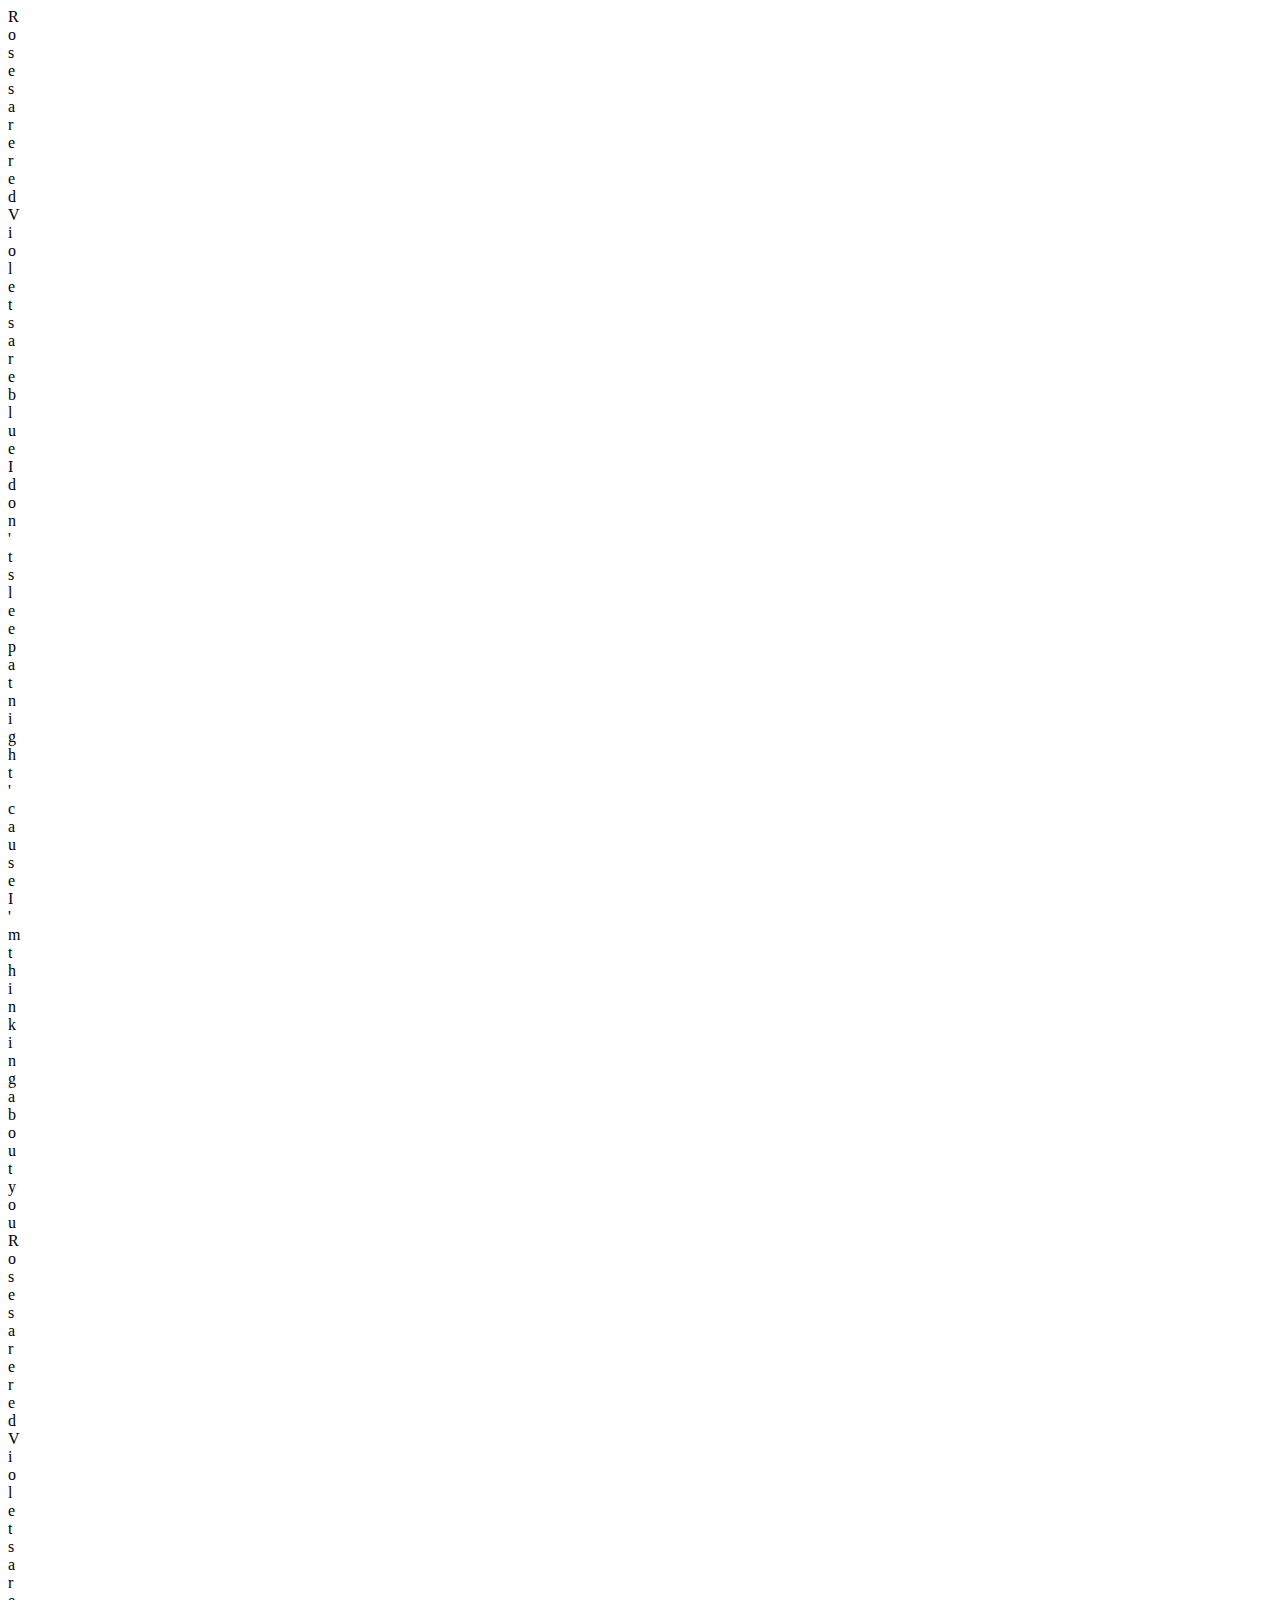
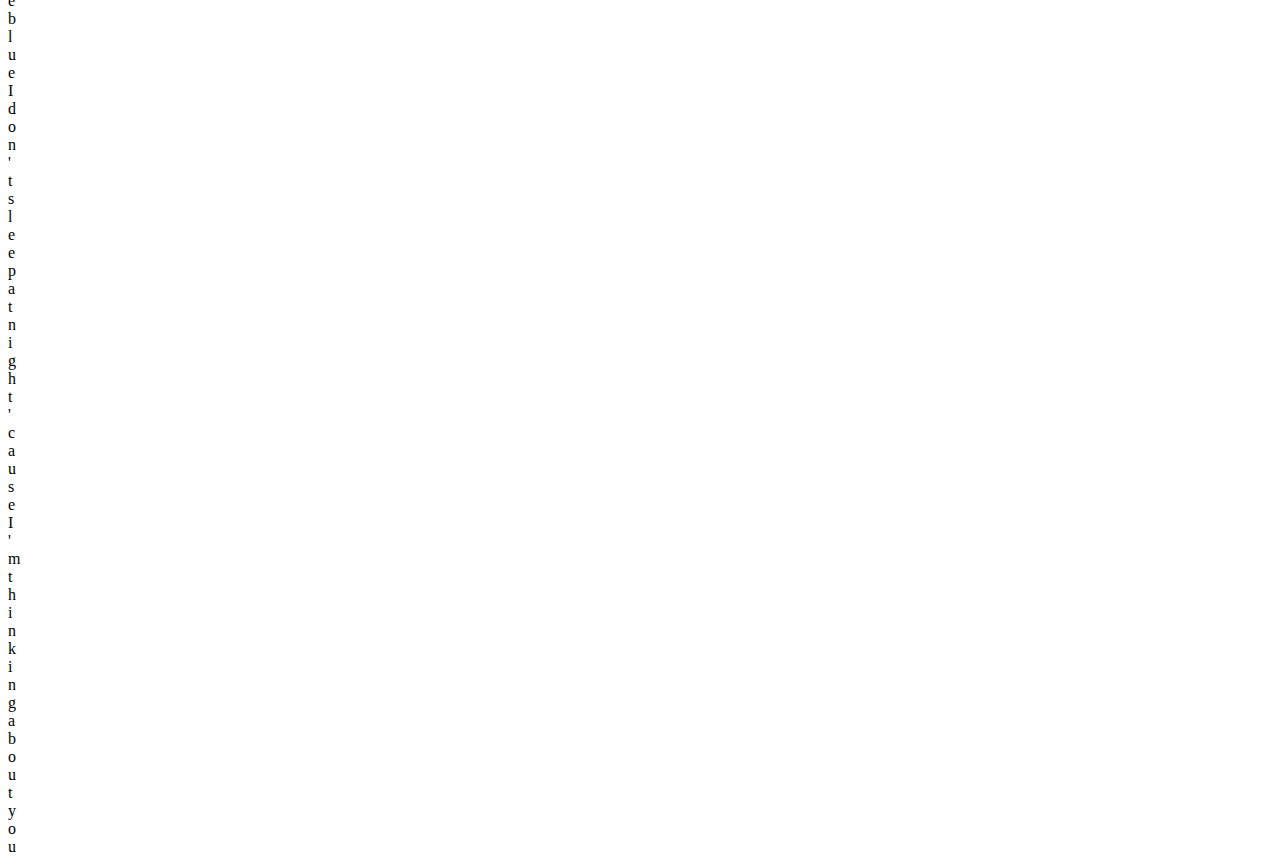
<file: LoveLetter/index.html>
<!DOCTYPE html>
<html lang="en">
<head>
    <meta charset="UTF-8">
    <meta http-equiv="X-UA-Compatible" content="IE=edge">
    <meta name="viewport" content="width=device-width, initial-scale=1.0">
    <title>Document</title>
    <link rel="stylesheet" href="style.css">
    <script src="script.js" defer></script>
</head>
<body>
    <div class="canvas">
        <div class="puddle" style="--x: 1.55em; --y: 3.73em">Roses are red</div>
        <div class="puddle" style="--x: 1.5em; --y: 1.8em">Violets are blue</div>
        <div class="puddle" style="--x: -1.5em; --y: -1.8em">I don't sleep at night </div>
        <div class="puddle" style="--x: -1.3em; --y: -3.7em">'cause I'm thinking about you</div>
      </div>
</body>
</html>
</file>
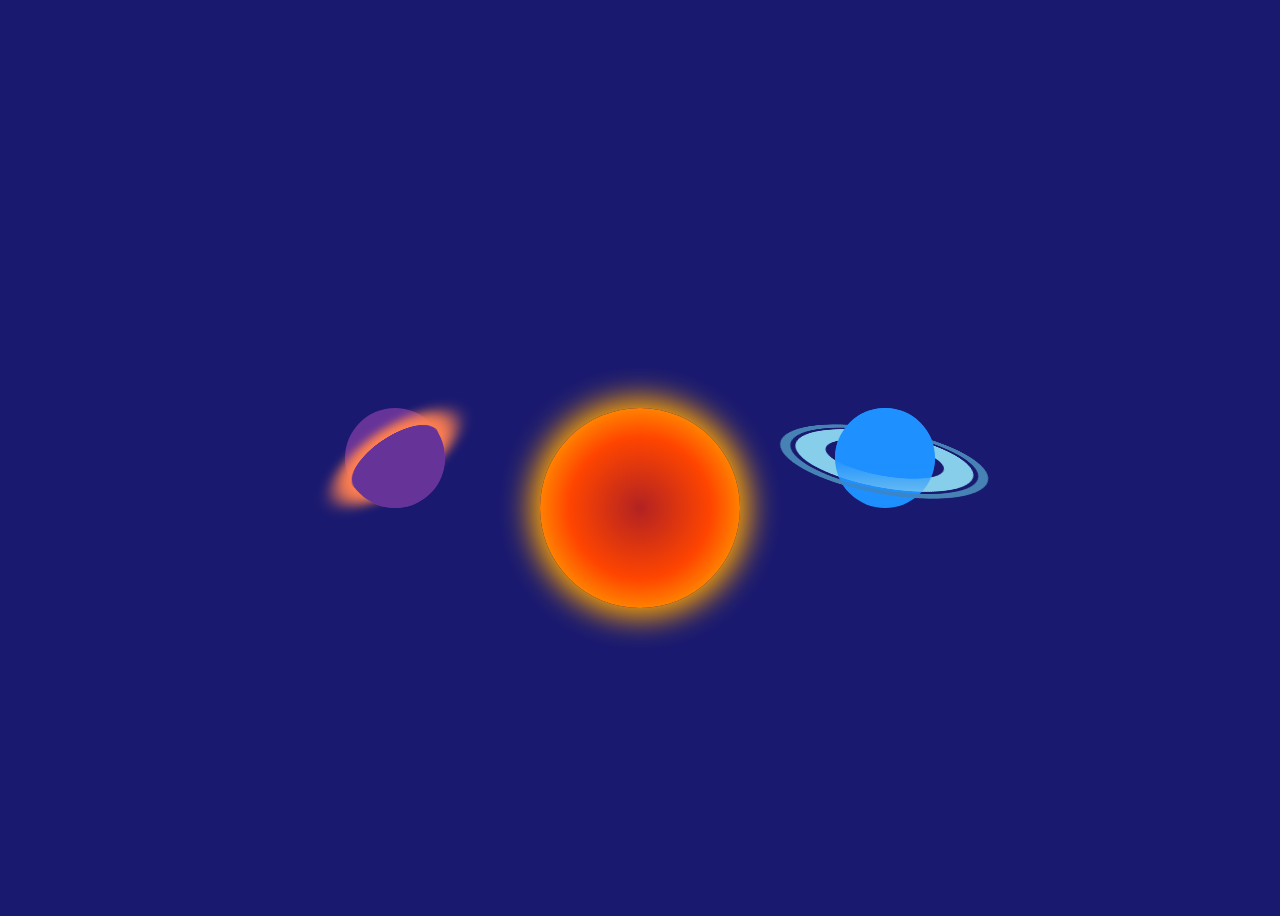
<file: Planets/index.html>
<!DOCTYPE html>
<html lang="en">
<head>
    <meta charset="UTF-8">
    <meta http-equiv="X-UA-Compatible" content="IE=edge">
    <meta name="viewport" content="width=device-width, initial-scale=1.0">
    <title>Planets</title>
    <link rel="stylesheet" href="style.css">
    <script src="one.js" defer></script>
</head>
<body>
    <space>
        <planet class="hidden"></planet>
        <planet class="left"></planet>
        <planet class="center"></planet>
        <planet class="right"></planet>
    </space>
</body>
</html>
</file>
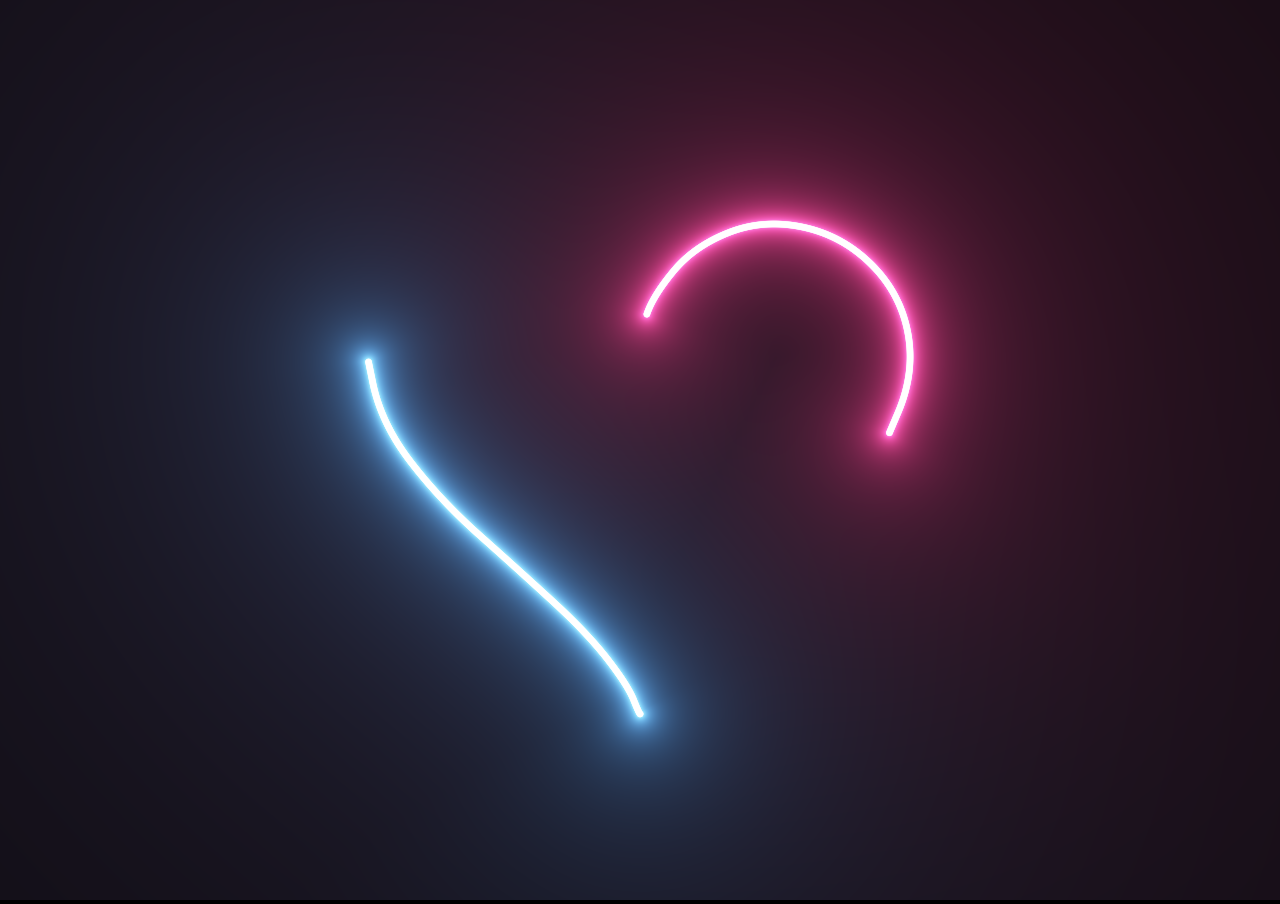
<file: Symbol/index.html>
<!DOCTYPE html>
<html lang="en">
<head>
    <meta charset="UTF-8">
    <meta http-equiv="X-UA-Compatible" content="IE=edge">
    <meta name="viewport" content="width=device-width, initial-scale=1.0">
    <title>Document</title>
    <link rel="stylesheet" href="style.css">
    <script src="one.js" defer></script>
</head>
<body>
    <canvas id="canvas" width="1400" height="600"></canvas>
</body>
</html>
</file>
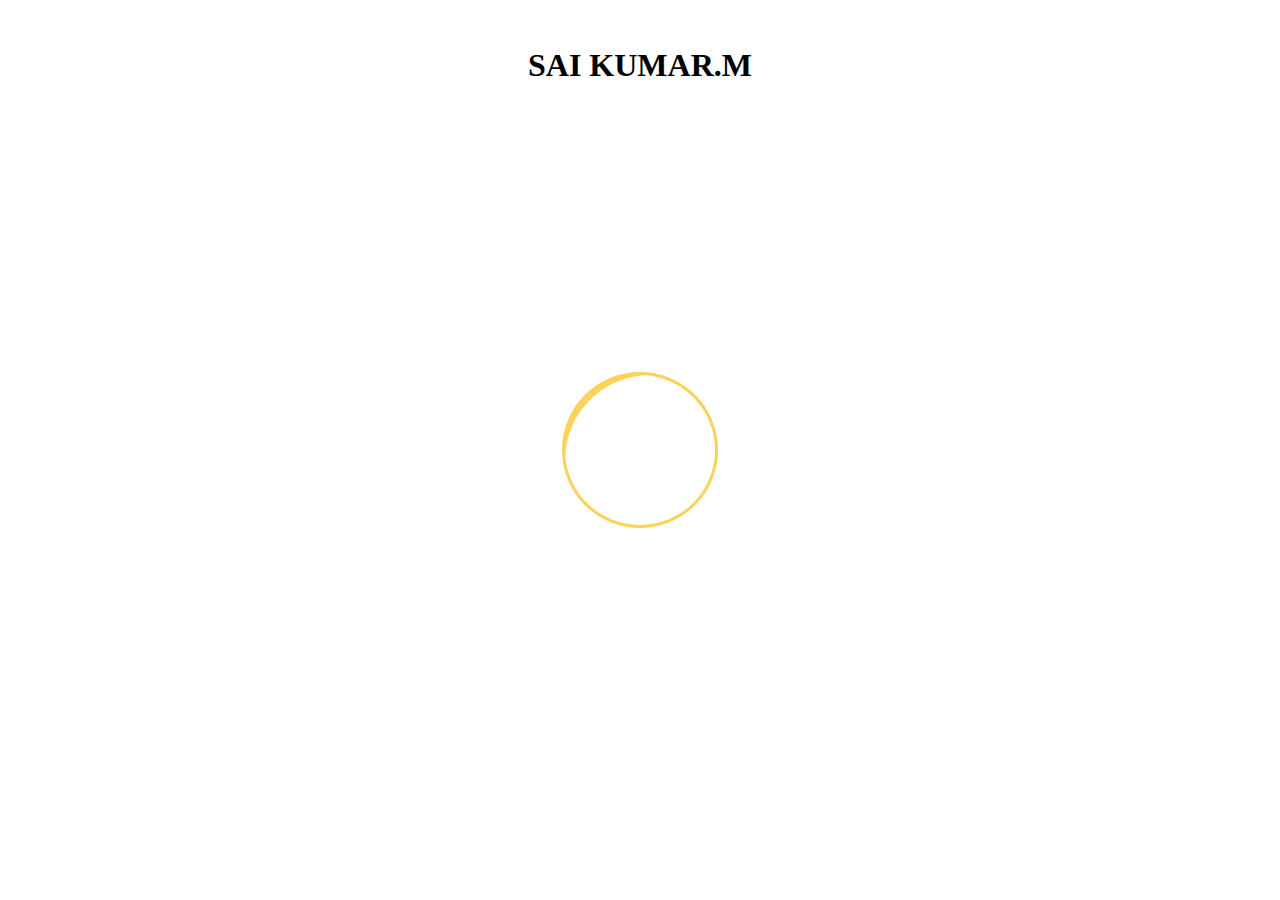
<file: Eclipse/one.html>
<!DOCTYPE html>
<html lang="en">
<head>
    <meta charset="UTF-8">
    <meta http-equiv="X-UA-Compatible" content="IE=edge">
    <meta name="viewport" content="width=device-width, initial-scale=1.0">
    <title>SolarEclipse</title>
    <link rel="stylesheet" href="style.css">
</head>
<body>
    <br>
    <h1 style="text-align: center;">SAI KUMAR.M </h1>
    <div class="content">
        <div class="sun">
            <div class="shadow">

            </div>
        </div>
    </div>
</body>
</html>
</file>
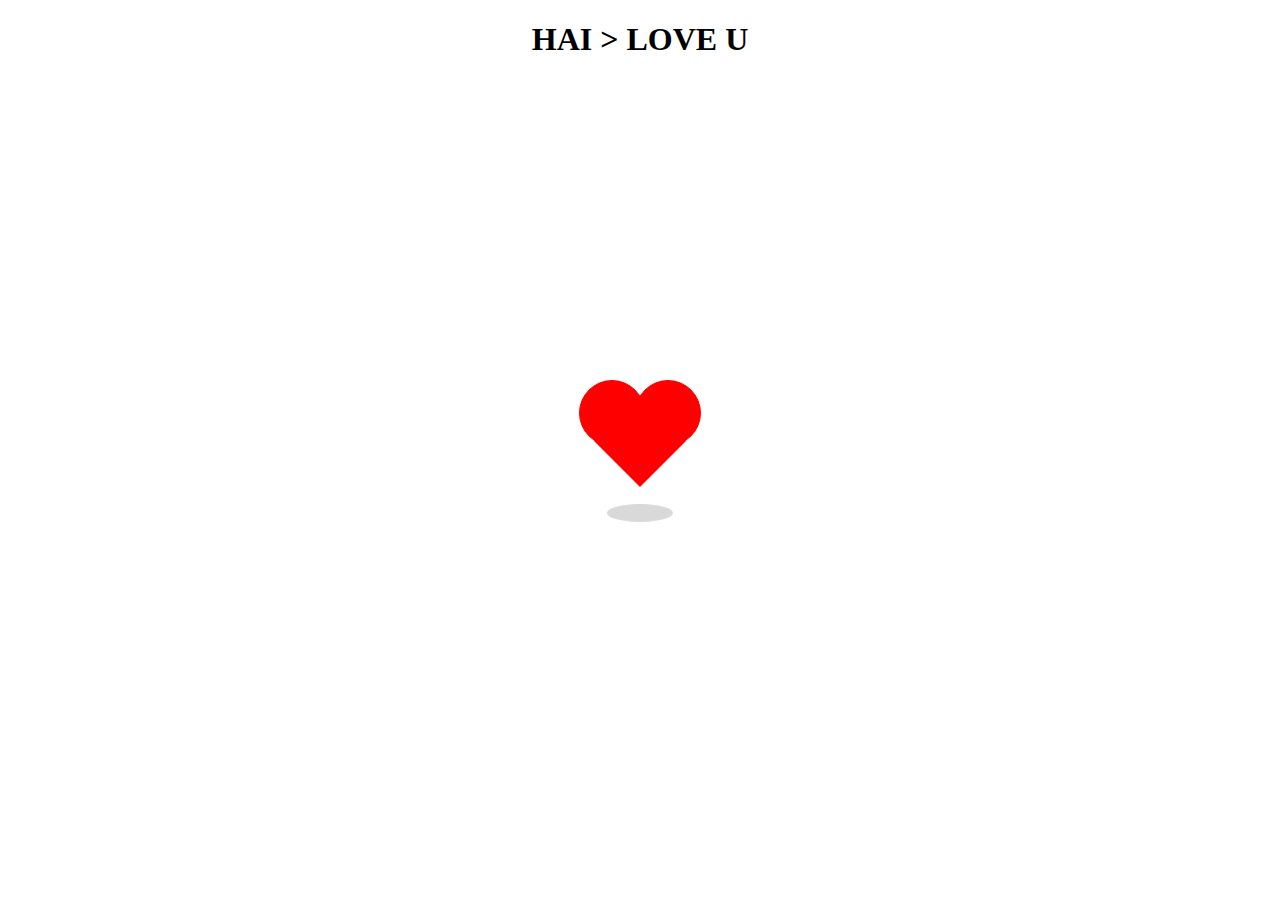
<file: Heart Loader/one.html>
<!DOCTYPE html>
<html lang="en">
<head>
    <meta charset="UTF-8">
    <meta http-equiv="X-UA-Compatible" content="IE=edge">
    <meta name="viewport" content="width=device-width, initial-scale=1.0">
    <title>HeartLoader</title>
    <link rel="stylesheet" href="style.css">
</head>
<body>
    <h1><div style="text-align: center;"><label> HAI > LOVE U </label></div></h1>
    <div class="container">
        <div class="preloader">
            <span></span>
            <span></span>
            <span></span>
        </div>
        <div class="shadow"></div>
    </div>
</body>
</html>
</file>
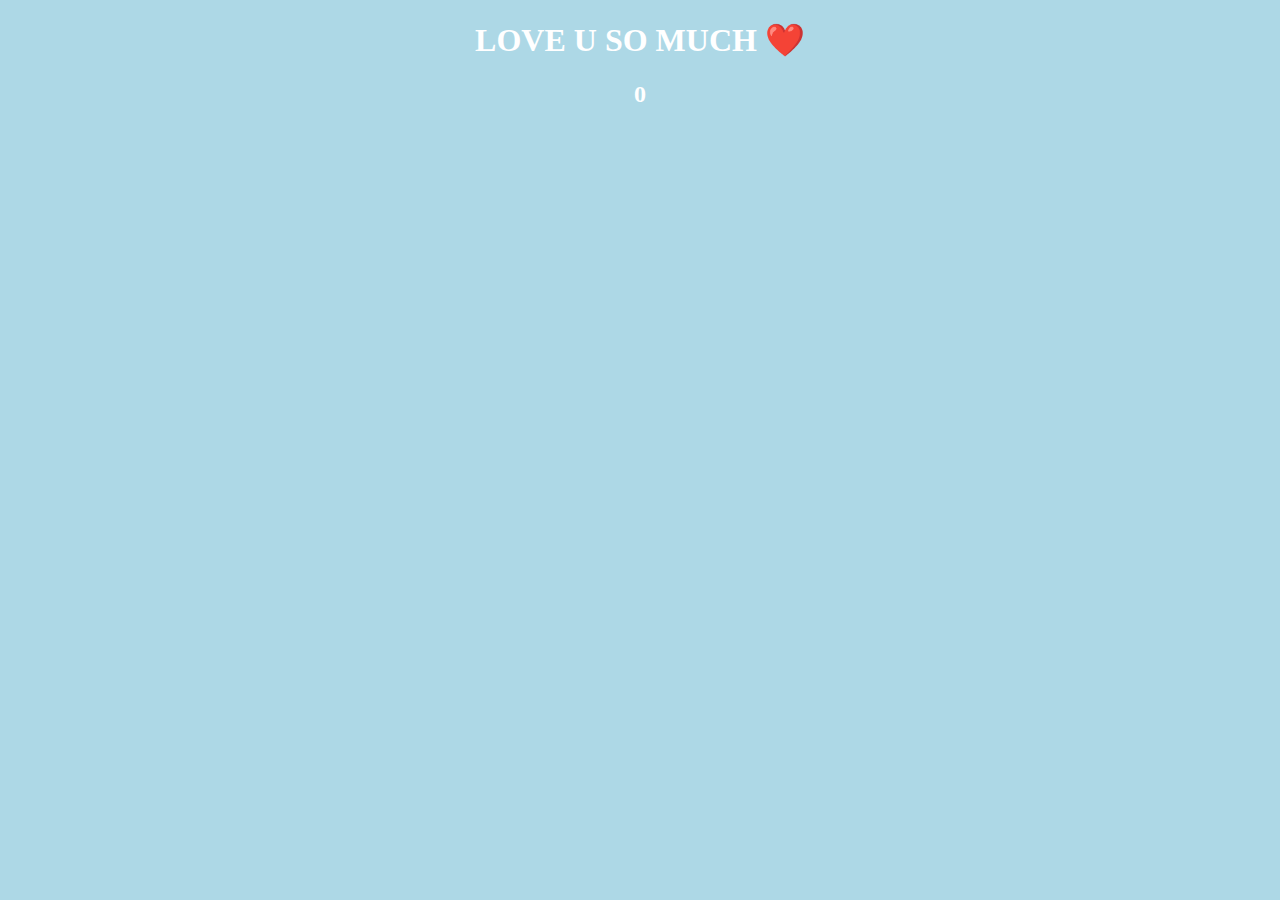
<file: OUTPUT/index2.html>
<!DOCTYPE html>
<html lang="en">
<head>
    <meta charset="UTF-8">
    <meta http-equiv="X-UA-Compatible" content="IE=edge">
    <meta name="viewport" content="width=device-width, initial-scale=1.0">
    <title>Document</title>
    <link rel="stylesheet" href="style.css">
    <script>
        let name1=prompt("ENTER YOUR FIRST NAME");
        let name2=prompt("ENTER YOUR SECOND NAME");
        let name=name1+name2;
    </script>
</head>
<body>
    <h1>LOVE U SO MUCH ❤️ </h1>
    <h2><script>document.write(name)</script></h2>
</body>
</html>
</file>
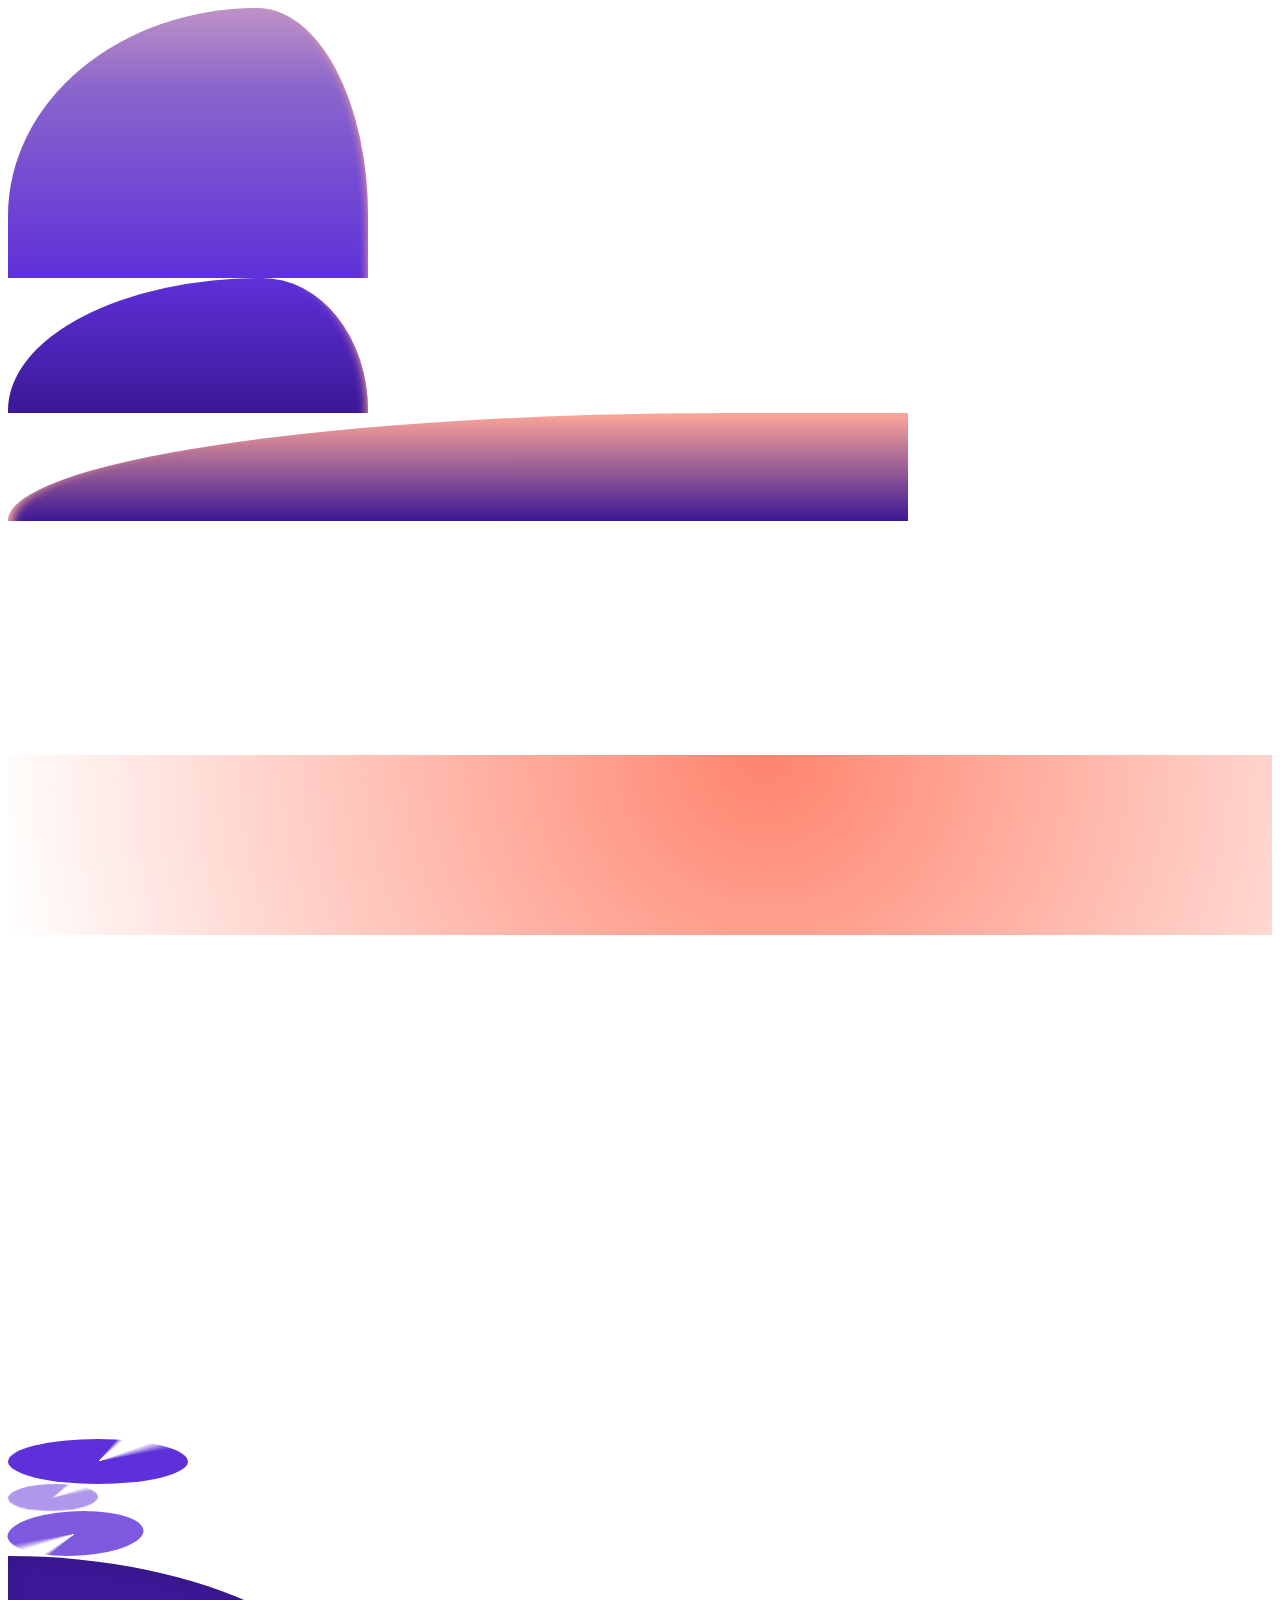
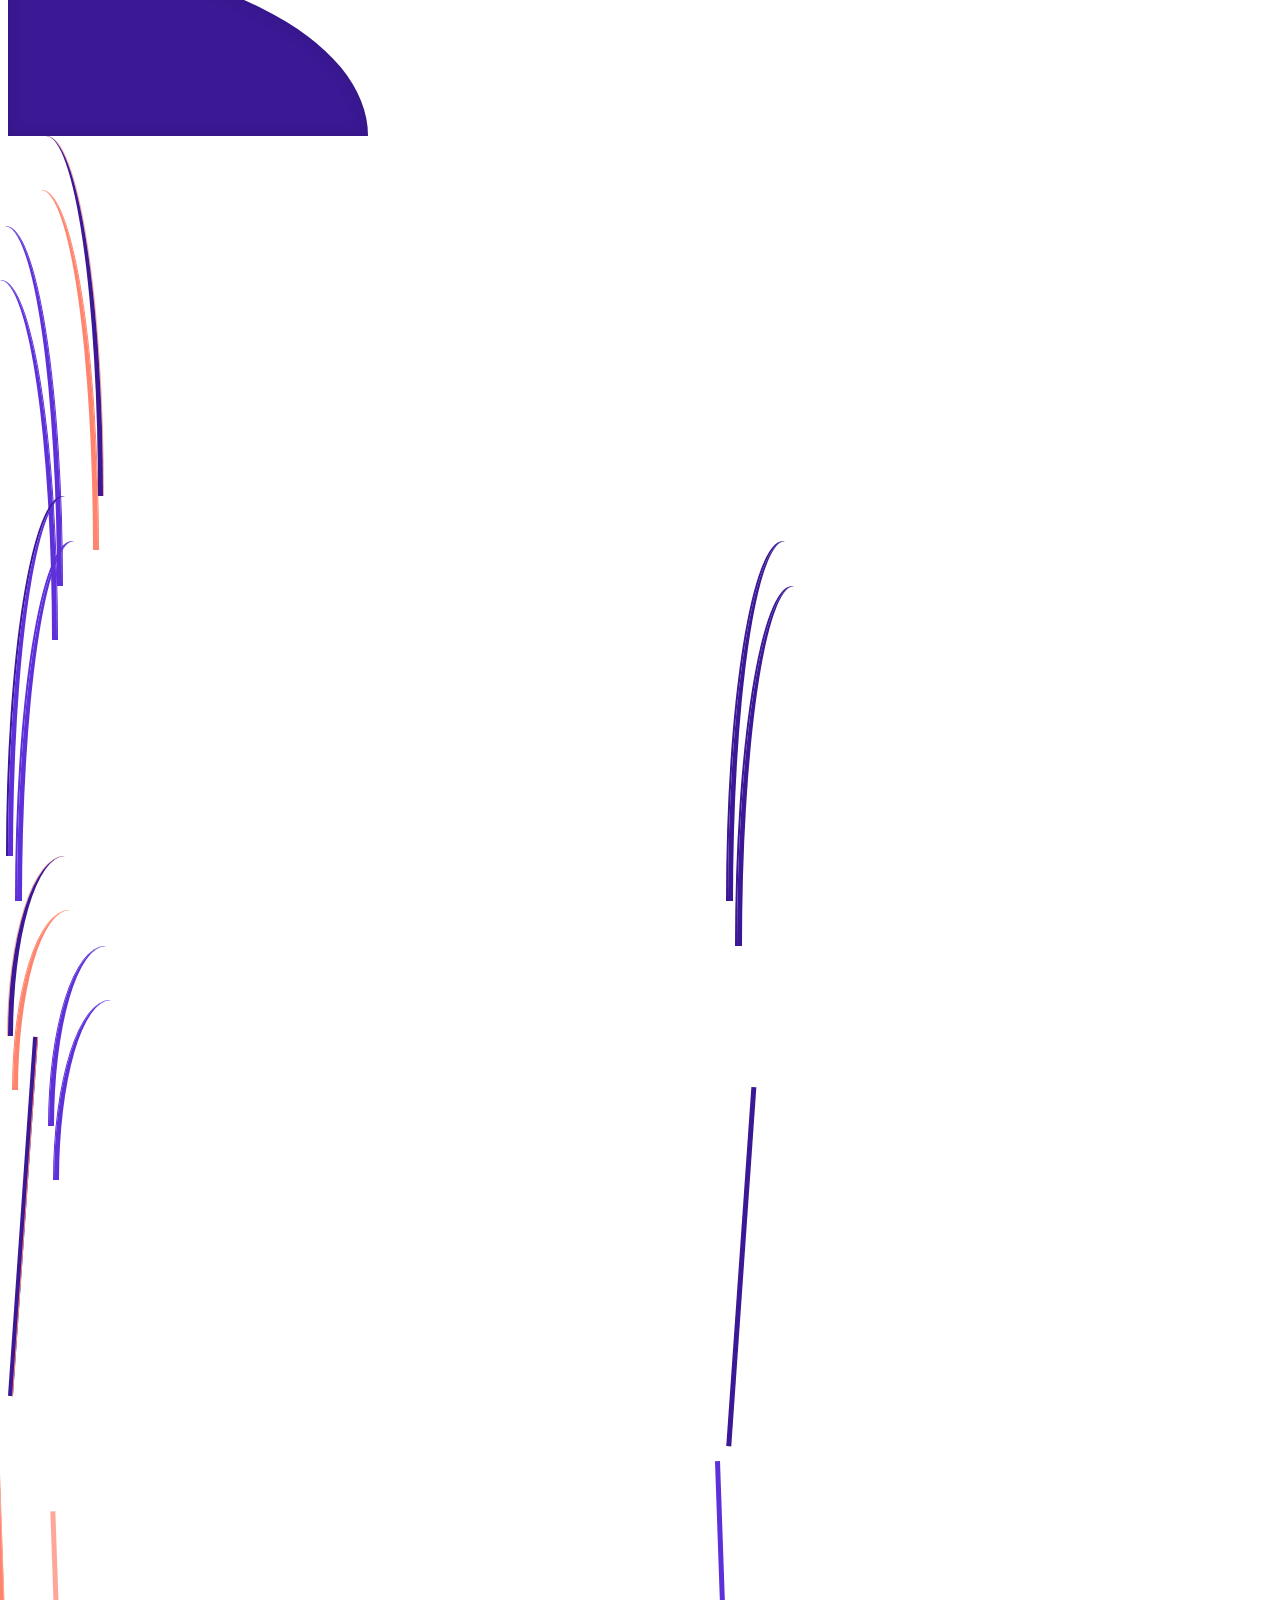
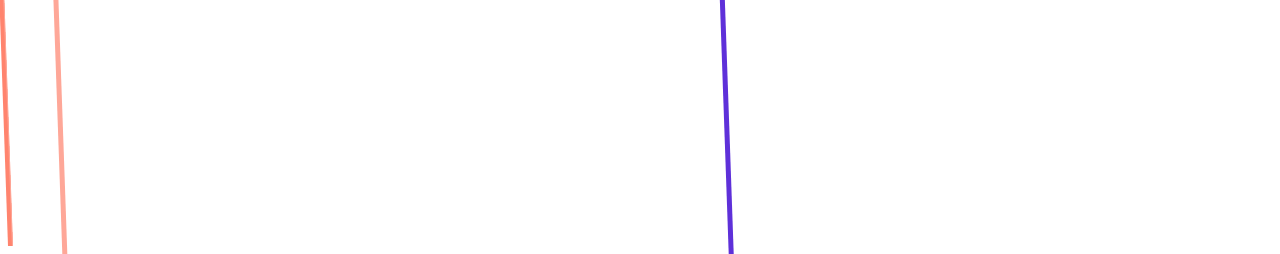
<file: SUNRISE/ONE.html>
<!DOCTYPE html>
<html lang="en">
<head>
    <meta charset="UTF-8">
    <meta http-equiv="X-UA-Compatible" content="IE=edge">
    <meta name="viewport" content="width=device-width, initial-scale=1.0">
    <title>SUNRISE</title>
    <link rel="stylesheet" href="style1.css">
</head>
<body>
    <div class="lanscape">

        <div class="mountain"></div>
        <div class="mountain mountain-2"></div>
        <div class="mountain mountain-3"></div>
        <div class="sun-container sun-container-1">
        </div>
        <div class="sun-container">
            <div class="sun"></div>
        </div>
        <div class="cloud"></div>
        <div class="sloud cloud-1"></div>
        <div class="sun-container sun-container-reflection">
            <div class="sun"></div>
        </div>
        <div class="light"></div>
        <div class="light light-1"></div>
        <div class="light light-2"></div>
        <div class="light light-3"></div>
        <div class="light light-4"></div>
        <div class="light light-5"></div>
        <div class="light light-6"></div>
        <div class="light light-7"></div>
        <div class="water"></div>
        <div class="splash"></div>
        <div class="splash delay-1"></div>
        <div class="splash delay-2"></div>
        <div class="splash splash-4 delay-2"></div>
        <div class="splash splash-4 delay-3"></div>
        <div class="splash splash-4 delay-4"></div>
        <div class="splash splash-stone delay-3"></div>
        <div class="splash splash-stone delay-4"></div>
        <div class="splash splash-stone delay-5"></div>
        <div class="lotus lotus-1"></div>
        <div class="lotus lotus-2"></div>
        <div class="lotus lotus-3"></div>
        <div class="front">
            <div class="stone"></div>
            <div class="grass"></div>
            <div class="grass grass-1"></div>
            <div class="grass grass-2"></div>
            <div class="reed"></div>
            <div class="reed reed-1"></div>
        </div>
    </div> 
</body>
</html>
</file>
<file: LoveLetter/style.css>
@use 'sass:math'

@function randomNum($min, $max)
  $randomNum: $min + math.random() * $max - $min
  @return $randomNum

*
  margin: 0
  padding: 0
  box-sizing: border-box

:root
  --text-color: #f6f1e6
  --drops-color: #231d1c

body
  background: var(--text-color)
  font-family: Georgia, serif
  
.canvas
  position: relative
  height: 100vh
  overflow: hidden
  
  &--animated
    .puddle__letter
      animation-play-state: running

.puddle
  position: absolute
  display: flex
  transform: rotate(var(--r, 0deg)) translate(calc(-50% - var(--x, 0)), calc(-50% - var(--y, 0)))
  top: 50%
  left: 50%
  color: var(--text-color)
  font-size: 6vmin
  white-space: pre

  &__letter
    transform: translateY(800px)
    padding: .1em .2em
    margin: -.1em -.2em
    will-change: transform
    animation: drop .8s var(--delay) ease-out forwards paused

.combined-puddles
  position: relative
  height: 100%
  z-index: -1
  filter: url(#drops-filter)
  user-select: none

  .puddle
    &__letter
      border-radius: 50%
      color: var(--drops-color)
      background-color: currentColor

      @for $i from 1 through 10
        &--t-#{$i}
          box-shadow: #{randomNum(-0.03, 0.03)}em #{randomNum(-0.03, 0.03)}em 0 #{randomNum(0.2, 0.4)}em currentColor

@keyframes drop
  0%
    transform: translate(0, 100vh)
  85%
    transform: translate(0, -.15em)
  100%
    transform: translate(0, 0)
</file>
<file: Planets/style.css>
body {
	min-height: 100vh;
	display: grid;
	place-content: center;
	background: midnightblue;
}

space {
	display: block;
	position: relative;
	width: 700px;
	height: 500px;
	background: midnightblue;
}

planet {
	display: block;
	position: absolute;
	width: 75px;
	aspect-ratio: 1/1;
	border-radius: 50%;
	transform: translate(-50%, -50%);
	transition: all ease-in-out 2s;
	animation: wiggle 10s infinite alternate ease-in-out;
}

@keyframes wiggle {
	0% {
		transform: translate(-50%, -50%);
	}
	
	25% {
		transform: translate(-51%, -48%);
	}
	
	50% {
		transform: translate(-49%, -52%);
	}
	
	75% {
		transform: translate(-52%, -50%);
	}
	
	100% {
		transform: translate(-51%, -49%);
	}
}

planet:first-child {
	animation: movingColors 6s infinite alternate linear, wiggle 10s infinite alternate ease-in-out;
}

@keyframes movingColors {
	0% {
		background: darkcyan;
	}
	25% {
		background: darkseagreen;
	}
	50% {
		background: seagreen;
	}
	75% {
		background: teal;
	}
	100% {
		background: darkslategray;
	}
}

planet:nth-child(2) {
	background: rebeccapurple;
	animation-delay: -1s;
}

planet:nth-child(3) {
	background: radial-gradient(firebrick, orangered, gold);
	box-shadow: 0 0 30px 10px orange;
	animation-delay: -5s;
}

planet:last-child {
	background: dodgerblue;
	perspective: 50em;
	animation-delay: -7s;
}

/* BLAUER PLANET MIT RINGEN */
planet:last-child:before {
	content: '';
	display: block;
	position: absolute;
	width: 120%;
	height: 100%;
	top: 50%;
	left: 50%;
	transform: translate(-50%, -50%) rotateX(70deg) rotateY(10deg);
	border-radius: 100%;
	border: 30px solid skyblue;
	outline: 10px solid steelblue;
	outline-offset: 5px;
	transition: all ease-in-out 2s;
}

planet:last-child.center:before {
	border-width: 60px;
	outline-width: 20px;
	outline-offset: 10px;
}

planet:last-child.hidden:before {
	border-width: 20px;
}

planet:last-child:after {
	content: '';
	display: block;
	position: absolute;
	width: 100%;
	height: 100%;
	background: linear-gradient(to bottom, dodgerblue 50%, transparent);
	border-radius: 100%;
}

/* LILA PLANET MIT UNTERSCHIEDLICHEN RINGEN */

planet:nth-child(2):before {
	content: '';
	display: block;
	position: absolute;
	width: 100%;
	height: 100%;
	top: 50%;
	left: 50%;
	transform: translate(-50%, -50%) rotateX(60deg) rotateY(150deg);
	border-radius: 100%;
	border: 0px solid skyblue;
	box-shadow: 0 0 20px 20px coral;
	border-top: none;
	transition: all ease-in-out 2s;
}

planet:nth-child(2).center:before {
	box-shadow: 0 0 40px 40px coral;
	/*outline: 20px solid orangered;
	outline-offset: 50px;
	outline-style: double;*/
}

planet:nth-child(2).hidden:before {
	box-shadow: 0 0 15px 15px coral;
}

planet:nth-child(2):after {
	content: '';
	display: block;
	position: absolute;
	width: 100%;
	height: 100%;
	background: linear-gradient(145deg, transparent 50%, rebeccapurple 0);
	border-radius: 100%;
}

.hidden {
	top: 40%;
	left: 50%;
}

.left {
	width: 100px;
	top: 50%;
	left: 15%;
}

.right {
	width: 100px;
	top: 50%;
	left: 85%;
}

.center {
	width: 200px;
	top: 60%;
	left: 50%;
	z-index: 2;
}

.z-1 {
	z-index: 1;
}

.z-0 {
	z-index: 0;
}
</file>
<file: Symbol/style.css>
body {
    background-color: #000;    
    margin: 0;
    overflow: hidden;
    background-repeat: no-repeat;
  }
</file>
<file: Eclipse/style.css>
body {
    background-color: white;
    animation: dayToNight 10s infinite 1.5s;
}

.content {
    position: absolute;
    top: 50%;
    left: 50%;
    transform: translate(-50%, -50%);
    display: block;
}

.sun {
    height: 150px;
    width: 150px;
    border-radius: 50%;
    background-color: #FCD25B;
    border: 3px solid #FCD25B;
    overflow: hidden;
animation: dayTowNight2 10s infinite 1.5s;
}

.shadow {
    height: 170px;
    width: 170px;
    border-radius: 50%;
    background-color: white;
    top: -5px;
    left: 0px;
    animation: moveShadow 10s infinite 1.5s;
}

@keyframes moveShadow {
    0% {
        transform: translate(150px);
        background-color: white;
    }
    50% {
        transform: translate(-10px);
        background-color: black;
    }
    100% {
        transform: translateX(-170px);
        background-color: white;
    }
}

@keyframes dayToNight {
    0% {
        background-color: white;
    }
    50% {
        background-color: black;
    }
    100% {
        background-color: white;
    }
}
</file>
<file: Heart Loader/style.css>
body {
    background-color:#262433;
    background-color: #fff;
  }
.container {
    position: absolute;
    top: 50%;
    left: 50%;
    transform: translate(-50%, -50%);
}
.container .preloader {
    animation: rotate 2.3s cubic-bezier(0.75, 0, 0.5, 1) infinite;
}
@keyframes rotate {
    50% {
        transform: rotate(360deg);
    }
    100% {
        transform: rotate(720deg);
    }
}
.preloader span {
    position: absolute;
    display:block;
    height: 64px;
    width: 64px;
    background: red;
    border: 1px solid red;
    border-radius: 100%;
}
.preloader span:nth-child(1) {
    transform: translate(-28px, -28px);
    animation: shape_1 2.3s cubic-bezier(0.75, 0, 0.5, 1) infinite;
}
@keyframes shape_1 {
    60% {
      transform: scale(0.4);
    }
  }
  .preloader span:nth-child(2) {
    transform: translate(28px, -28px);
    animation: shape_2 2.3s cubic-bezier(0.75, 0, 0.5, 1) infinite;
  }
@keyframes shap_2 {
    40% {
        transform: scale(0.4);
    }
}
.preloader span:nth-child(3) {
    position: relative;
    border-radius: 0px;
    transform: scale(0.98) rotate(-45deg);
    animation: shape_3 2.3s cubic-bezier(0.75, 0, 0.5, 1) infinite;
}
@keyframes shape_3 {
    50% {
        border-radius: 100%;
        transform: scale(0.5) rotate(-45deg);
    }
    100% {
        transform: scale(0.98) rotate(-45deg);
}
}
.shadow {
    position:relative;
    top: 30px;
    left: 50%;
    transform: translateX(-50%);
    display: block;
    height: 16px;
    width: 64px;
    border-radius: 50%;
    background-color: #d9d9d9;
    border: 1px solid #d9d9d9;
    animation: shadow 2.3s cubic-bezier(0.75, 0, 0.5, 1) infinite;
}
@keyframes shadow {
    50% {
        transform: translate(-50%) scale(0.5);
        border-radius: #f2f2f2;
    }
}
</file>
<file: OUTPUT/style.css>
body{
    background-color: lightblue;
}
h1 {
    color: white;
    text-align: center;
}
h2 {
    color: white;
    text-align: center;
    
}
</file>
<file: SUNRISE/style1.css>
:root {
    --v1: #be91c6;
    --v2: #8a65cc;
    --v3: #5e30d9;
    --transparentv3: #5e30d900;
    --v4: #3b1895;
    --s1: #fea798;
    --s2: #ff846e;
    --cloud: #fea798;
  }
  *,
  *:before,
  *:after {
  
  }
  .landscape:after,
  .landscape:before,
  .landscape *,
  .landscape *:after,
  .landscape *:before {
    position: absolute;
  }
  
  .front {
    z-index: 1;
    bottom: 0;
    left: 0;
    right: 0;
  }
  
  .landscape {
    height: 100vh;
    background-image: linear-gradient(var(--v1), var(--s1), var(--v1));
    position: relative;
    z-index: 1;
    overflow: hidden;
  }
  
  .mountain {
    border-radius: 180% 80% 0% 0%/60vmin 60vmin 0% 0%;
    width: 40vmin;
    height: 30vmin;
    bottom: 50%;
    left: -10vmin;
    background: var(--s1);
    background-image: linear-gradient(var(--v1), var(--v2) 30%, var(--v3));
    box-shadow: inset -10px 0 10px -10px var(--s1);              
    &:before {
    content: "";
    bottom: 0;
    width: inherit;
    height: inherit;
    background: inherit;
    border-radius: inherit;
    transform-origin: bottom center;
    transform: scaleX(1) scaleY(-0.6);
    filter: blur(3px);
  }

}
  .mountain-2 {
    left: 5vmin;
    height: 15vmin;
    width: 40vmin;
    box-shadow: inset -15px 0 10px -14px var(--s1);
    border-radius: 120% 50% 0% 0%/25vmin 25vmin 0% 0%;
    background-image: linear-gradient(var(--v3), var(--v4));
  }
  
  .mountain-3 {
    border-radius: 80% 0% 0 0/100% 100% 0 0;
    right: -85vmin;
    width: 100vmin;
    left: auto;
    height: 12vmin;
    color: var(--v3);
    background-image: linear-gradient(var(--s1), var(--v4));
    box-shadow: inset 15px 0 10px -10px var(--s1);
  }
  
  .mountain-3:after {
    content: "";
    border-radius: 60% 0 0 0/100% 0 0 0;
    background: inherit;
    width: 100%;
    height: 0;
    bottom: 0;
    right: 20%;
  }
  
  .lotus {
    width: 10vmin;
    height: 5vmin;
    background: conic-gradient(
      var(--v3) 0deg 40deg,
      var(--transparentv3) 50deg 70deg,
      var(--v3) 80deg
    );
    border-radius: 50%;
  }
  
  .lotus-1 {
    bottom: 10vmin;
    right: 5vmin;
    width: 20vmin;
  }
  
  .lotus-2 {
    bottom: 20vmin;
    right: 15vmin;
    height: 3vmin;
    transform: skew(-10deg);
    opacity: 0.5;
    mix-blend-mode: multiply;
  }
  
  .lotus-3 {
    bottom: 10vmin;
    right: 35vmin;
    transform: rotate(180deg) skew(-20deg);
    opacity: 0.8;
    width: 15vmin;
  }
  
  .cloud {
    width: 80vmin;
    height: 6vmin;
    background: currentcolor;
    color: var(--cloud);
    top: 24vmin;
    left: 20vmin;
    border-radius: 50%;
    box-shadow: 30vmin 0.5vmin 0 -1vmin currentcolor,
      -25vmin 0 0 -0.6vmin currentcolor;
    opacity: 0.3;
    transform: translate3d(-150vmin, 0, 0);
    animation: clouds 120s infinite;
    animation-delay: -10s;
  }
  @keyframes clouds {
    50% {
      transform: translate3d(0, 0, 0);
    }
    100% {
      transform: translate3d(150vmin, 0, 0);
    }
  }
  .cloud-1 {
    left: 60vmin;
    top: 15vmin;
    opacity: 0.2;
    filter: blur(1px);
    animation-delay: 0;
    animation-duration: 100s;
  }
  
  .water {
    top: 50%;
    bottom: 0;
    left: 0;
    right: 0;
    background: linear-gradient(#fea79855, var(--v2));
    overflow: hidden;
    box-shadow: inset 0 1px 4px -3px white;
  }
  
  .stone {
    bottom: -5vh;
    left: 0;
    height: 20vmin;
    width: 40vmin;
    background: var(--v4);
    box-shadow: inset 0 0 20px -5px rgba(0, 0, 0, 0.2);
    border-radius: 0% 200% 0 0/0% 200%;
  }
  .stone:after {
    content: "";
    background: var(--v3);
    width: 100%;
    height: 100%;
    right: -15%;
    border-radius: inherit;
    z-index: -1;
    transform: scaleX(1.3) skew(10deg);
    box-shadow: inset 0 0 20px -5px rgba(0, 0, 0, 0.4);
  }
  
  .grass {
    height: 40vmin;
    width: 10vmin;
    border-radius: 0 60% 0 0/0 100% 0 0;
    bottom: 0;
    border-right: 5px solid var(--v4);
    box-shadow: 1px 0 0 var(--s1);
    filter: drop-shadow(-0.5vmin 6vmin 0 var(--s2))
      drop-shadow(-4.5vmin 10vmin 0 var(--v3));
  }
  
  .grass-1 {
    left: 14vmin;
    bottom: -2vmin;
    transform: scaleX(-1);
    box-shadow: 2px 0 0 var(--v4);
    border-color: var(--v3);
    filter: drop-shadow(-1vmin 5vmin 0 var(--v3))
      drop-shadow(-80vmin 5vmin 0 var(--v4));
  }
  
  .grass-2 {
    right: 0;
    left: auto;
    height: 20vmin;
    bottom: -2vmin;
    transform: scaleX(-1);
  }
  
  .sun {
    background: white;
    border-radius: 50%;
    width: 20vmin;
    height: 20vmin;
    left: calc(60% - 10vmin);
    top: 100%;
    transform: translate3d(0, 0, 0);
    animation: rise 20s infinite;
    box-shadow: 0 0 10px white;
  }
  .reed {
    height: 40vmin;
    width: 0.5vmin;
    bottom: 0;
    left: 10vmin;
    color: var(--v4);
    background: currentColor;
    transform-origin: bottom center;
    transform: rotate(4deg);
    box-shadow: inset -1px 0 0 var(--s2), -6vmin 3vmin 0 0, 80vmin 0 0 0;
    animation: verticalise 20s infinite;
  }
  .reed-1 {
    color: var(--s2);
    left: 15vmin;
    height: 50vmin;
    bottom: -5vmin;
    transform: rotate(-2deg);
    animation: verticalise-1 20s infinite;
    box-shadow: inset -1px 0 0 var(--s1), 6vmin 13vmin 0 0 var(--s1),
      80vmin 10vmin 0 0 var(--v3);
  }
  .reed:after {
    content: "";
    width: 1.5vmin;
    height: 10vmin;
    background: currentcolor;
    border-radius: 0.75vmin;
    top: 0;
    left: -0.5vmin;
    box-shadow: inherit;
  }
  @keyframes verticalise {
    0%,
    10% {
      transform: rotate(4deg);
    }
    30%,
    70% {
      transform: rotate(0);
    }
  }
  @keyframes verticalise-1 {
    0%,
    10% {
      transform: rotate(-2deg);
    }
    45%,
    70% {
      transform: rotate(0) translateY(-6vmin);
    }
  }
  @keyframes rise {
    100% {
      transform: translate3d(0, -100vh, 20vmin);
    }
  }
  @keyframes rise-reflection {
    30% {
      opacity: 0;
      transform: translate3d(0, 5vmin, 0);
    }
    100% {
      opacity: 0;
      transform: translate3d(0, 80vmin, 0);
    }
  }
  .sun-container {
    overflow: hidden;
    width: 100%;
    height: 50%;
  }
  
  .sun-container-1:after {
    content: "";
    left: 0;
    right: 0;
    top: 0;
    bottom: 0;
    background: radial-gradient(circle at 60% 100%, var(--s2), transparent);
    animation: fade 20s infinite;
    mix-blend-mode: color-burn;
  }
  
  @keyframes fade {
    10% {
      opacity: 1;
    }
    30%,
    70% {
      opacity: 0;
    }
  }
  .sun-container-reflection {
    top: 50%;
    background: radial-gradient(circle at 60% 0%, var(--s2), transparent);
  }
  .sun-container-reflection .sun {
    background: linear-gradient(white, rgba(255, 255, 255, 0));
    box-shadow: none;
    filter: blur(5px);
    opacity: 1;
    top: 0;
    transform: translate3d(0, -20vmin, 0);
    animation-name: rise-reflection;
  }
  
  .light {
    height: 0.5vmin;
    width: 20vmin;
    background: white;
    left: 20%;
    right: 0;
    margin: auto;
    top: calc(50% + 1vmin);
    animation: light 20s infinite;
    opacity: 0;
    transform: scaleX(0.1) translate3d(0%, 0, 0);
    border-radius: 0.25vh;
    filter: blur(1px);
  }
  
  @-webkit-keyframes light {
    5% {
      opacity: 1;
      transform: scaleX(1);
    }
    10% {
      opacity: 0.6;
      transform: scaleX(1) translate3d(5%, 0, 0);
    }
    15% {
      opacity: 0.6;
      transform: scaleX(1) translate3d(-5%, 0, 0);
    }
    20% {
      opacity: 0;
      transform: scaleX(0.1) translate3d(0, 0, 0);
    }
  }
  @keyframes light {
    5% {
      opacity: 1;
      transform: scaleX(1);
    }
    10% {
      opacity: 0.6;
      transform: scaleX(1) translate3d(5%, 0, 0);
    }
    15% {
      opacity: 0.6;
      transform: scaleX(1) translate3d(-5%, 0, 0);
    }
    20% {
      opacity: 0;
      transform: scaleX(0.1) translate3d(0, 0, 0);
    }
  }
  .light-1 {
    top: calc(50% + 2vmin);
    animation-delay: 0.5s;
  }
  
  .light-2 {
    top: calc(50% + 3vmin);
    width: 18vmin;
    animation-delay: 1s;
  }
  .light-3 {
    top: calc(50% + 4vmin);
    width: 18vmin;
    animation-delay: 1.5s;
  }
  .light-4 {
    top: calc(50% + 5vmin);
    width: 16vmin;
    animation-delay: 2s;
  }
  .light-5 {
    top: calc(50% + 8vmin);
    width: 14vmin;
    animation-delay: 2.5s;
  }
  .light-6 {
    top: calc(50% + 9vmin);
    width: 10vmin;
    animation-delay: 3s;
  }
  .light-7 {
    top: calc(50% + 7vmin);
    width: 12vmin;
    animation-delay: 3.5s;
  }
  
  .splash {
    width: 8vmin;
    height: 3vmin;
    border: 2px solid var(--s1);
    box-shadow: 0 0 2px var(--s1);
    border-radius: 50%;
    bottom: 5vmin;
    left: 70%;
    animation: splash 9s infinite;
    transform: scale(0);
  }
  
  .splash-stone {
    bottom: 15vh;
    left: -3vmin;
    height: 10vmin;
    width: 30vmin;
  }
  
  .splash-4 {
    bottom: 5vmin;
    left: auto;
    bottom: 15vmin;
    right: -2vmin;
  }
  
  @keyframes splash {
    50%,
    100% {
      transform: scale(1);
      opacity: 0;
    }
  }
  .delay-1 {
    animation-delay: 1s;
  }
  .delay-2 {
    animation-delay: 2s;
  }
  .delay-3 {
    animation-delay: 3s;
  }
  .delay-4 {
    animation-delay: 4s;
  }
  .delay-5 {
    animation-delay: 5s;
  }
  .delay-6 {
    animation-delay: 6s;
  }
</file>
